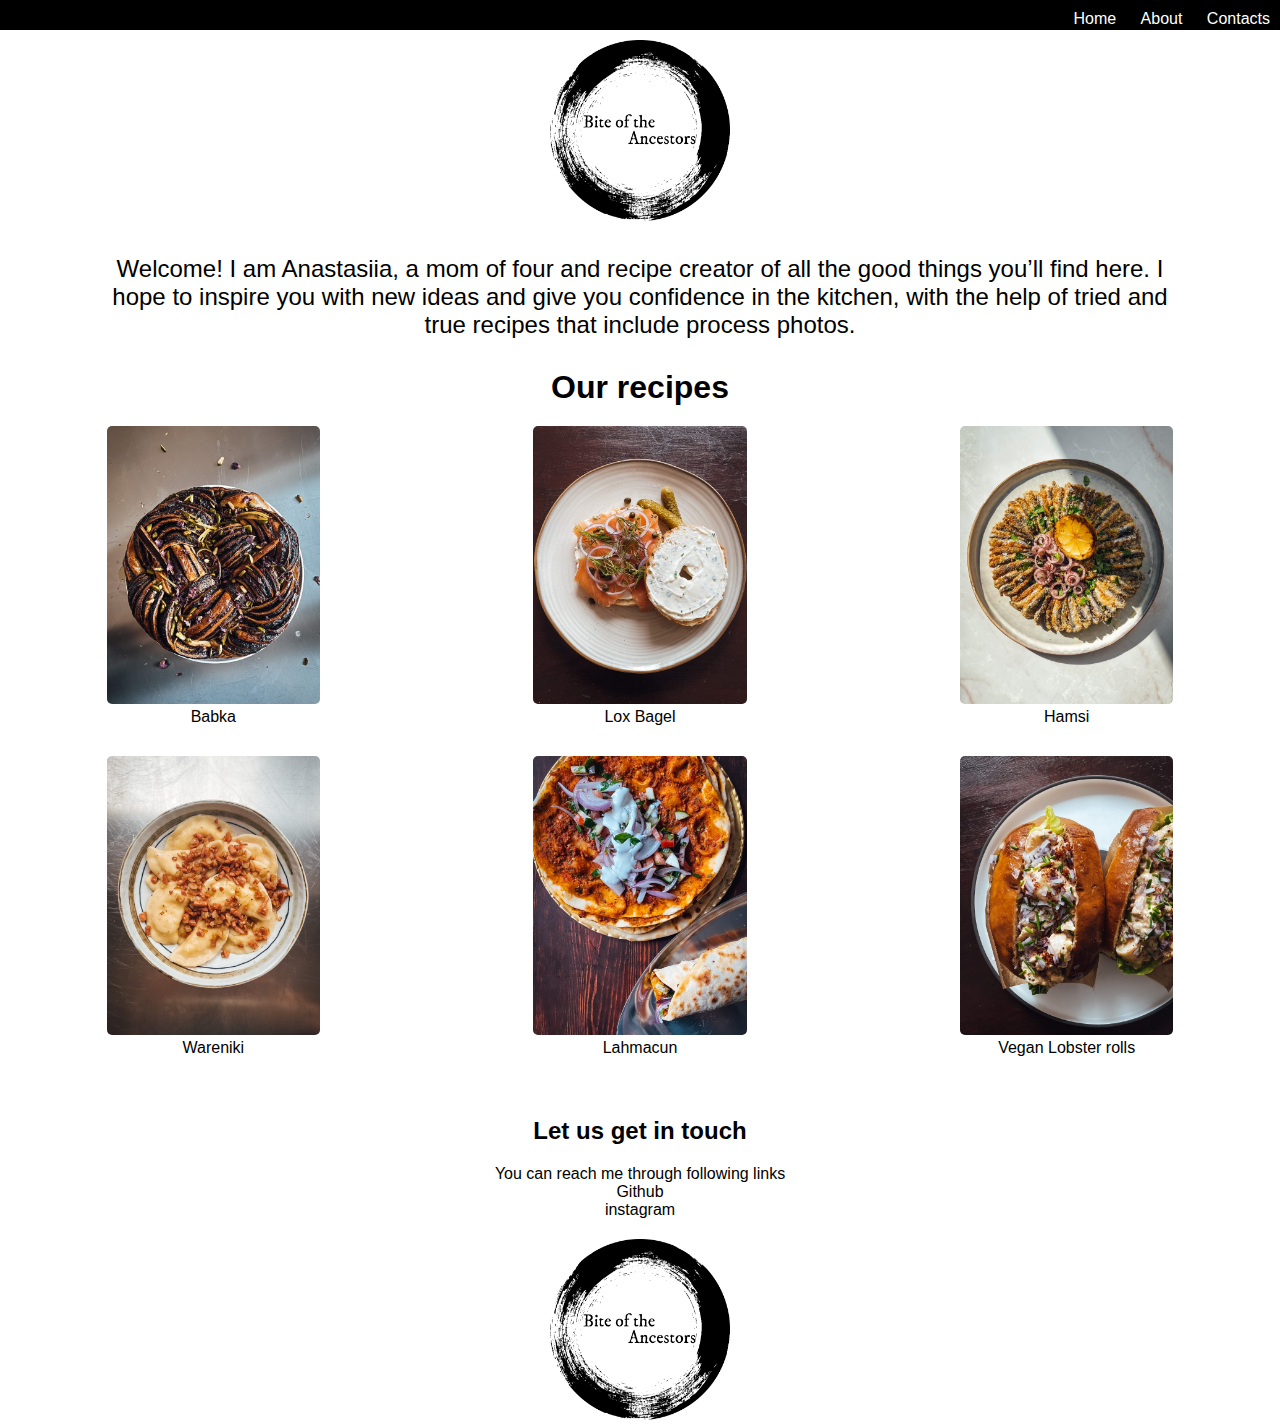
<file: html/index.html>
<!DOCTYPE html>
<html lang="en">

<head>
  <meta charset="UTF-8" />
  <meta name="viewport" content="width=device-width, initial-scale=1, shrink-to-fit=no" />
  <title>Bite of the Ancestors</title>
  <link href="//fonts.googleapis.com/css?family=Roboto:400,500,300" rel="stylesheet" type="text/css" />
  <link rel="stylesheet" href="../css/style.css" />
  <link rel="shortcut icon" type="image/x-icon" href="../image/Group 22.png" />
</head>

<body>
  <header>
    <nav>
      <a href="./index.html">Home </a>
      <a href="">About</a>
      <a href="">Contacts</a>
    </nav>
  </header>
  <div class="logo">
    <img src="../image/Group 22.png" alt="logo">
  </div>

  <main>

    Welcome! I am Anastasiia, a mom of four and recipe creator of all the good things you’ll find here. I hope to
    inspire you with new ideas and give you confidence in the kitchen, with the help of tried and true recipes that
    include process photos.
  </main>
  <h1>Our recipes</h1>
  <div class="container">
    <div class="item">
      <a href="babka.html"><img src="../image/babka.jpg" alt="babka photo">
      </a>
      <p>Babka</p>
    </div>
    <div class="item">
      <a href="lox_bagel.html">
        <img src="../image/lox_bagels.jpg" alt=" bagels photo">
      </a>
      <p>Lox Bagel</p>
    </div>

    <div class="item">

      <a href="hamsi.html">
        <img src="../image/hamsi.jpg" alt=" hamsi photo">
      </a>
      <p>Hamsi</p>
    </div>
    <div class="item">

      <a href="wareniki.html" target="_blank">
        <img src="../image/wareniki.jpg" alt="wareniki photo">
      </a>
      <p>Wareniki</p>
    </div>
    <div class="item">
      <a href="lahmacun.html">
        <img src="../image/lahmacun.jpg" alt=" LAhmacun photo">
      </a>
      <p>Lahmacun</p>
    </div>
    <div class="item">

      <a href="lobster.html">
        <img src="../image/vegan_lobster.jpg" alt=" Vegan Lobster photo">
      </a>
      <p>Vegan Lobster rolls</p>
    </div>
  </div>

  <section>
    <div class="container_contact">
      <h2 class="project-tile">Let us get in touch</h2>
      <p>You can reach me through following links
      <p>
      <ul>
        <li><a target="_blank" href="https://github.com/batuncer">
            Github</a></li>
        <li><a target="_blank" href="https://www.instagram.com/baki_tncr/?hl=en">
            instagram</a></li>
      </ul>
    </div>
  </section>

  <footer>
    <div class="logo">
      <img src="../image/Group 22.png" alt="logo">
    </div>
  </footer>

</body>

</html>
</file>
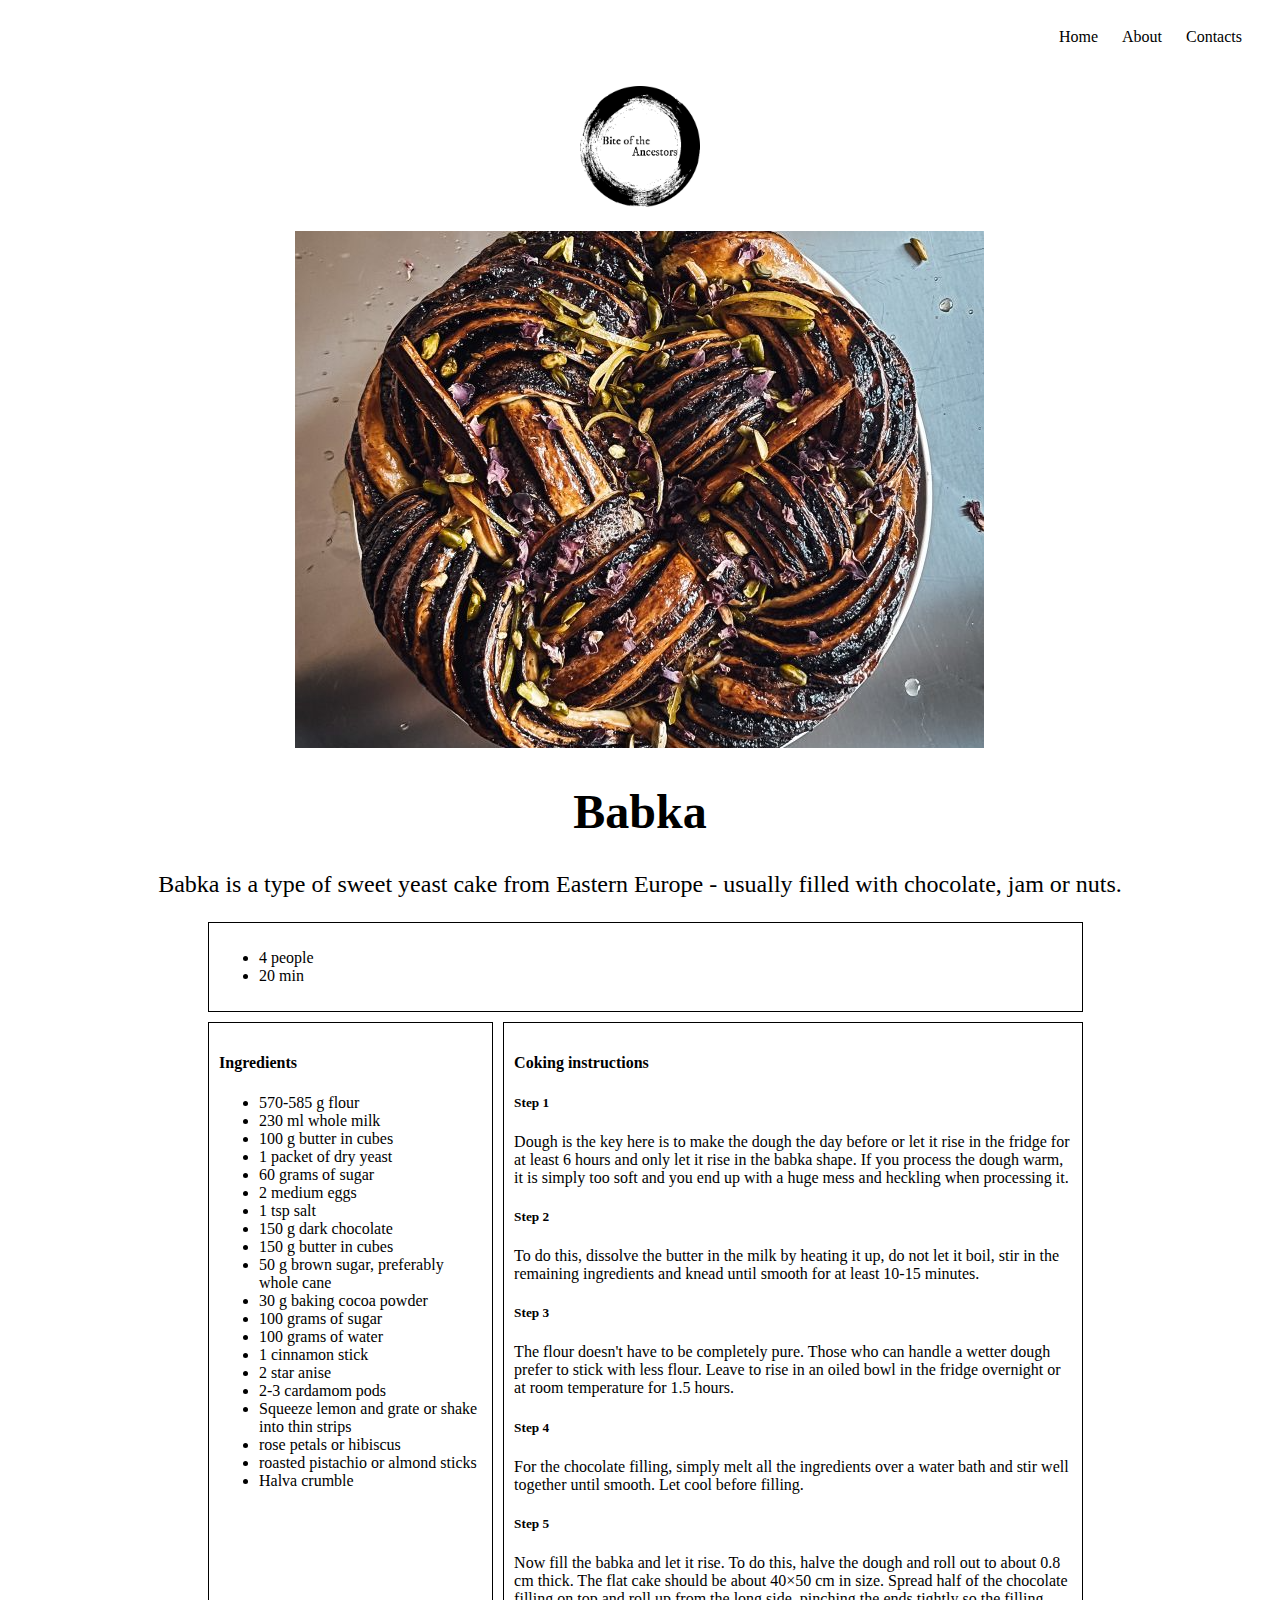
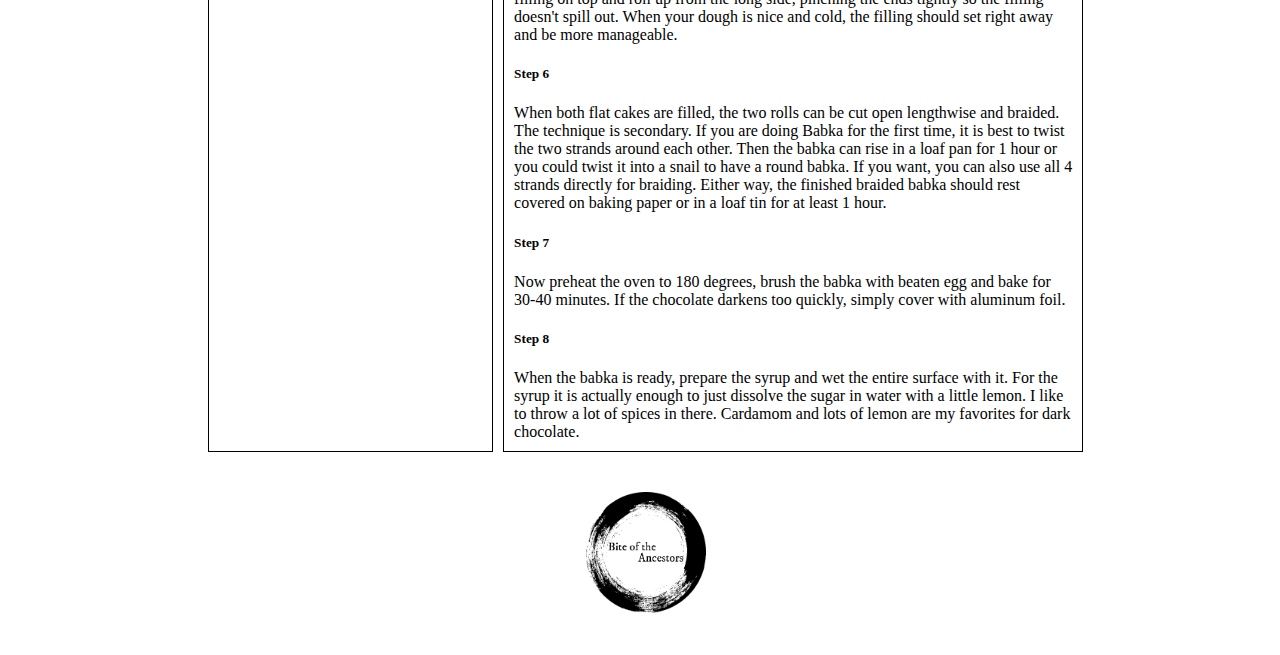
<file: html/babka.html>
<!DOCTYPE html>
<html lang="en">

<head>
    <meta charset="UTF-8">
    <meta http-equiv="X-UA-Compatible" content="IE=edge">
    <meta name="viewport" content="width=device-width, initial-scale=1.0">
    <link rel="stylesheet" href="../css/recipe.css">
    <title>Bite of the Ancestors</title>
    <link rel="shortcut icon" type="image/x-icon" href="../image/Group 22.png" />

</head>

<body>   
    <nav>
        <a href="./index.html">Home </a>
        <a href="">About</a>
        <a href="">Contacts</a>
      </nav>
      <div class="logo">
        <img src="../image/Group 22.png" alt="logo">
      </div>
<div class="image">
    <img src="../image/babka2.png" alt="babka photo">
</div>
  
    <main>
        <h1>Babka</h1>
        <p>Babka is a type of sweet yeast cake from Eastern Europe - usually filled with chocolate, jam or nuts. </p>
        
    </main>
   
    
    <div class="wrapper">
        <div class="box header"><ul><li>4 people</li><li>20 min</li></ul></div>
        <div class="box sidebar"> <h4>Ingredients</h4>
            <ul>
                <li>570-585 g flour</li>
                <li>230 ml whole milk</li>
                <li>100 g butter in cubes</li>
                <li>1 packet of dry yeast</li>
                <li>60 grams of sugar</li>
                <li>2 medium eggs</li>
                <li>1 tsp salt</li>
                <li>150 g dark chocolate</li>
                <li>150 g butter in cubes</li>
                <li>50 g brown sugar, preferably whole cane</li>
                <li>30 g baking cocoa powder</li>
                <li>100 grams of sugar</li>
                <li> 100 grams of water</li>
                <li>1 cinnamon stick</li>
                <li>2 star anise</li>
                <li> 2-3 cardamom pods</li>
                <li>Squeeze lemon and grate or shake into thin strips</li>
                <li>rose petals or hibiscus</li>
                <li>roasted pistachio or almond sticks</li>
                <li>Halva crumble</li>
            </ul></div>
        <div class="box content"><h4>Coking instructions</h4>
            <h5>Step 1</h5>
            Dough is the key here is to make the dough the day before or let it rise in the fridge for at least 6 hours
            and only let it rise in the babka shape. If you process the dough warm, it is simply too soft and you end up
            with a huge mess and heckling when processing it.
            <h5>Step 2</h5>
            To do this, dissolve the butter in the milk by heating it up, do not let it boil, stir in the remaining
            ingredients and knead until smooth for at least 10-15 minutes.
            <h5>Step 3</h5>
            The flour doesn't have to be completely pure. Those who can handle a wetter dough prefer to stick with less
            flour. Leave to rise in an oiled bowl in the fridge overnight or at room temperature for 1.5 hours.
            <h5>Step 4</h5>
            For the chocolate filling, simply melt all the ingredients over a water bath and stir well together until
            smooth. Let cool before filling.
            <h5> Step 5</h5>
            Now fill the babka and let it rise. To do this, halve the dough and roll out to about 0.8 cm thick. The flat
            cake should be about 40×50 cm in size. Spread half of the chocolate filling on top and roll up from the long
            side, pinching the ends tightly so the filling doesn't spill out. When your dough is nice and cold, the
            filling should set right away and be more manageable.
            <h5>Step 6</h5>
            When both flat cakes are filled, the two rolls can be cut open lengthwise and braided. The technique is
            secondary. If you are doing Babka for the first time, it is best to twist the two strands around each other.
            Then the babka can rise in a loaf pan for 1 hour or you could twist it into a snail to have a round babka.
            If you want, you can also use all 4 strands directly for braiding. Either way, the finished braided babka
            should rest covered on baking paper or in a loaf tin for at least 1 hour.
            <h5>Step 7</h5>
            Now preheat the oven to 180 degrees, brush the babka with beaten egg and bake for 30-40 minutes. If the
            chocolate darkens too quickly, simply cover with aluminum foil.
            <h5>Step 8</h5>
            When the babka is ready, prepare the syrup and wet the entire surface with it. For the syrup it is actually
            enough to just dissolve the sugar in water with a little lemon. I like to throw a lot of spices in there.
            Cardamom and lots of lemon are my favorites for dark chocolate.
          </div>
        <div class="box footer"> <div class="logo">
          <img src="../image/Group 22.png" alt="logo">
        </div></div>
      </div>

    
</body>

</html>
</file>
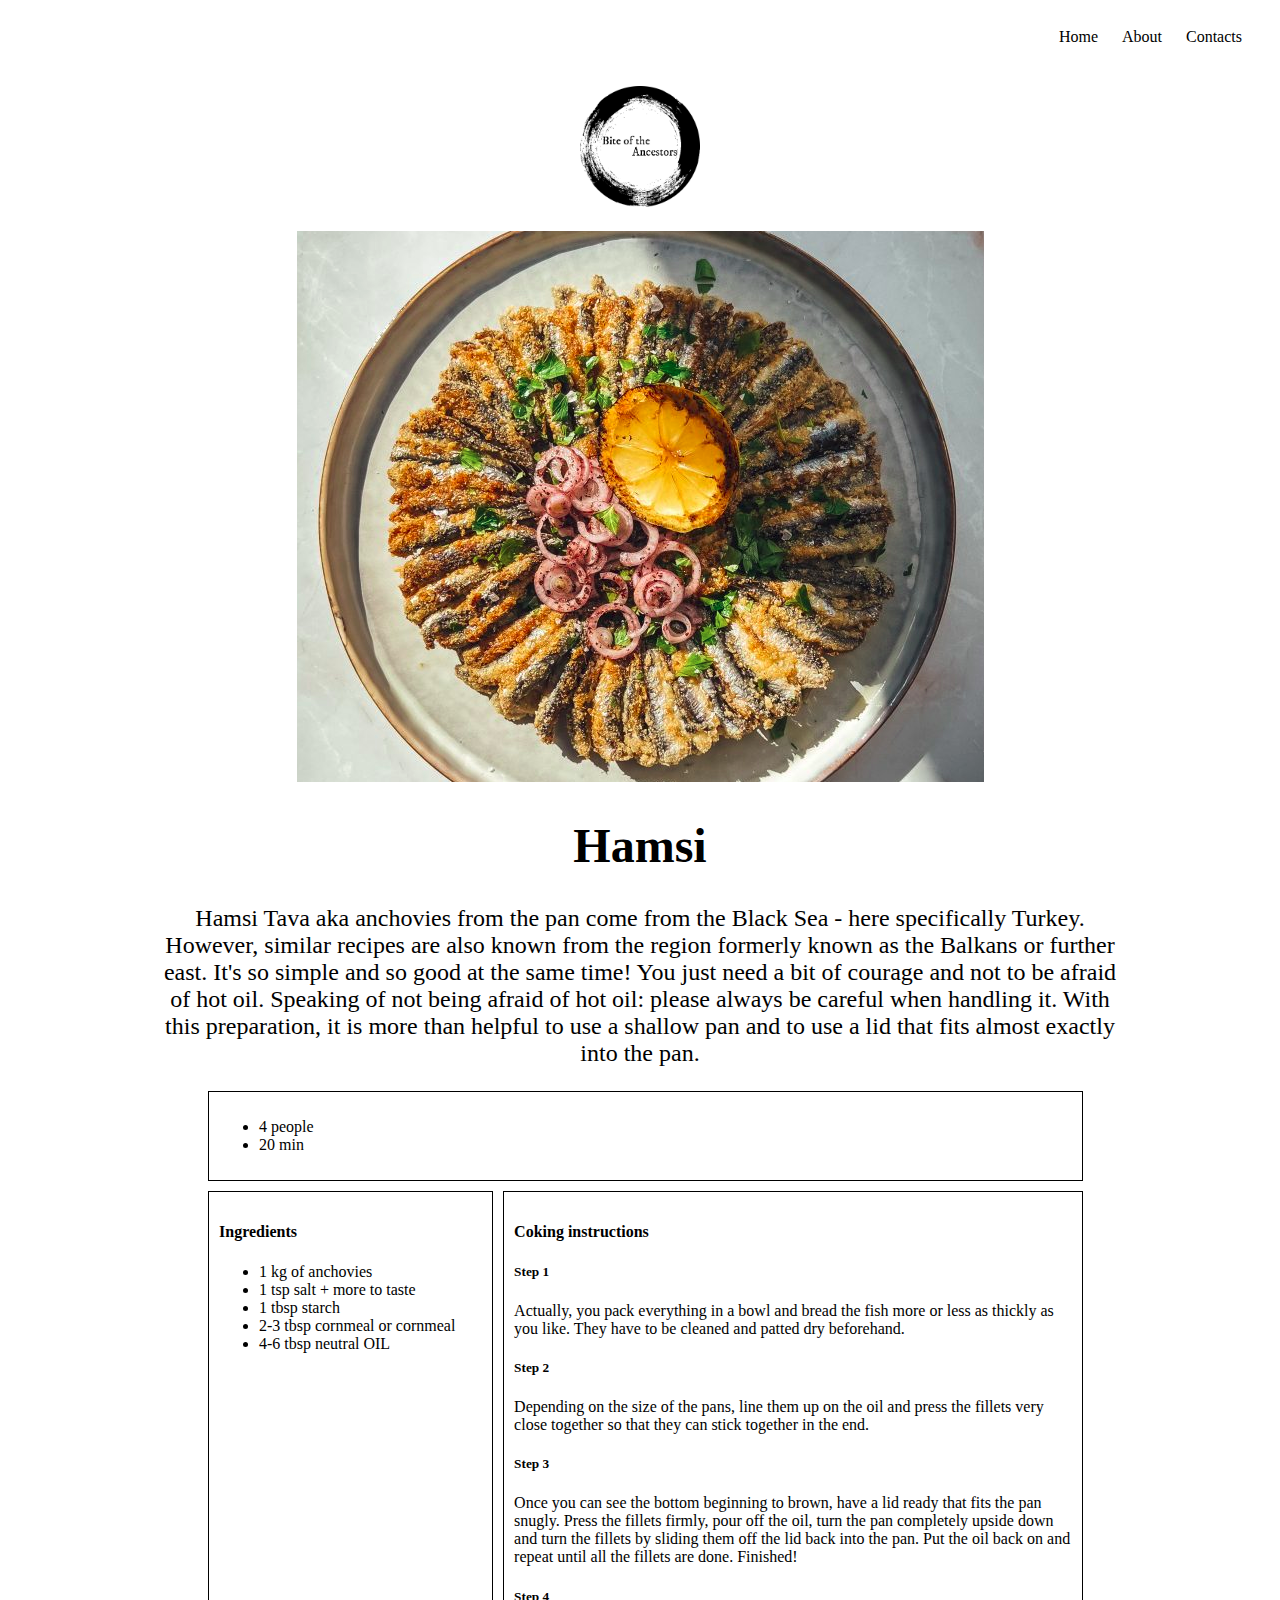
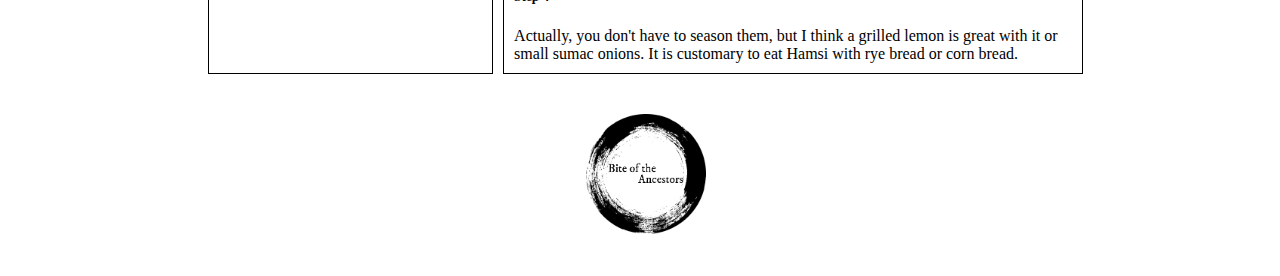
<file: html/hamsi.html>
<!DOCTYPE html>
<html lang="en">

<head>
  <meta charset="UTF-8">
  <meta http-equiv="X-UA-Compatible" content="IE=edge">
  <meta name="viewport" content="width=device-width, initial-scale=1.0">
  <link rel="stylesheet" href="../css/recipe.css">
  <title>Bite of the Ancestors</title>
  <link rel="shortcut icon" type="image/x-icon" href="../image/Group 22.png" />

</head>

<body>
  <nav>
    <a href="./index.html">Home </a>
    <a href="./.html">About</a>
    <a href="./.html">Contacts</a>
  </nav>
  <div class="logo">
    <img src="../image/Group 22.png" alt="logo">
  </div>
  <div class="image">
    <img src="../image/hamsi2.png" alt="hamsi photo">
  </div>


  <main>
    <h1>Hamsi</h1>
    <p>Hamsi Tava aka anchovies from the pan come from the Black Sea - here specifically Turkey. However, similar
      recipes are also known from the region formerly known as the Balkans or further east. It's so simple and so good
      at the same time! You just need a bit of courage and not to be afraid of hot oil.

      Speaking of not being afraid of hot oil: please always be careful when handling it. With this preparation, it is
      more than helpful to use a shallow pan and to use a lid that fits almost exactly into the pan. </p>
  </main>


  <div class="wrapper">
    <div class="box header">
      <ul>
        <li>4 people</li>
        <li>20 min</li>
      </ul>
    </div>
    <div class="box sidebar">
      <h4>Ingredients</h4>
      <ul>
        <li>1 kg of anchovies</li>
        <li>1 tsp salt + more to taste</li>
        <li>1 tbsp starch</li>
        <li>2-3 tbsp cornmeal or cornmeal</li>
        <li>4-6 tbsp neutral OIL</li>

      </ul>
    </div>
    <div class="box content">
      <h4>Coking instructions</h4>
      <h5>Step 1</h5>
      Actually, you pack everything in a bowl and bread the fish more or less as thickly as you like. They have to be
      cleaned and patted dry beforehand.
      <h5>Step 2</h5>
      Depending on the size of the pans, line them up on the oil and press the fillets very close together so that they
      can stick together in the end.
      <h5>Step 3</h5>
      Once you can see the bottom beginning to brown, have a lid ready that fits the pan snugly. Press the fillets
      firmly, pour off the oil, turn the pan completely upside down and turn the fillets by sliding them off the lid
      back into the pan. Put the oil back on and repeat until all the fillets are done. Finished!
      <h5>Step 4</h5>
      Actually, you don't have to season them, but I think a grilled lemon is great with it or small sumac onions. It is
      customary to eat Hamsi with rye bread or corn bread.


    </div>
    <div class="box footer">
      <div class="logo">
        <img src="../image/Group 22.png" alt="logo">
      </div>
    </div>
  </div>


</body>

</html>
</file>
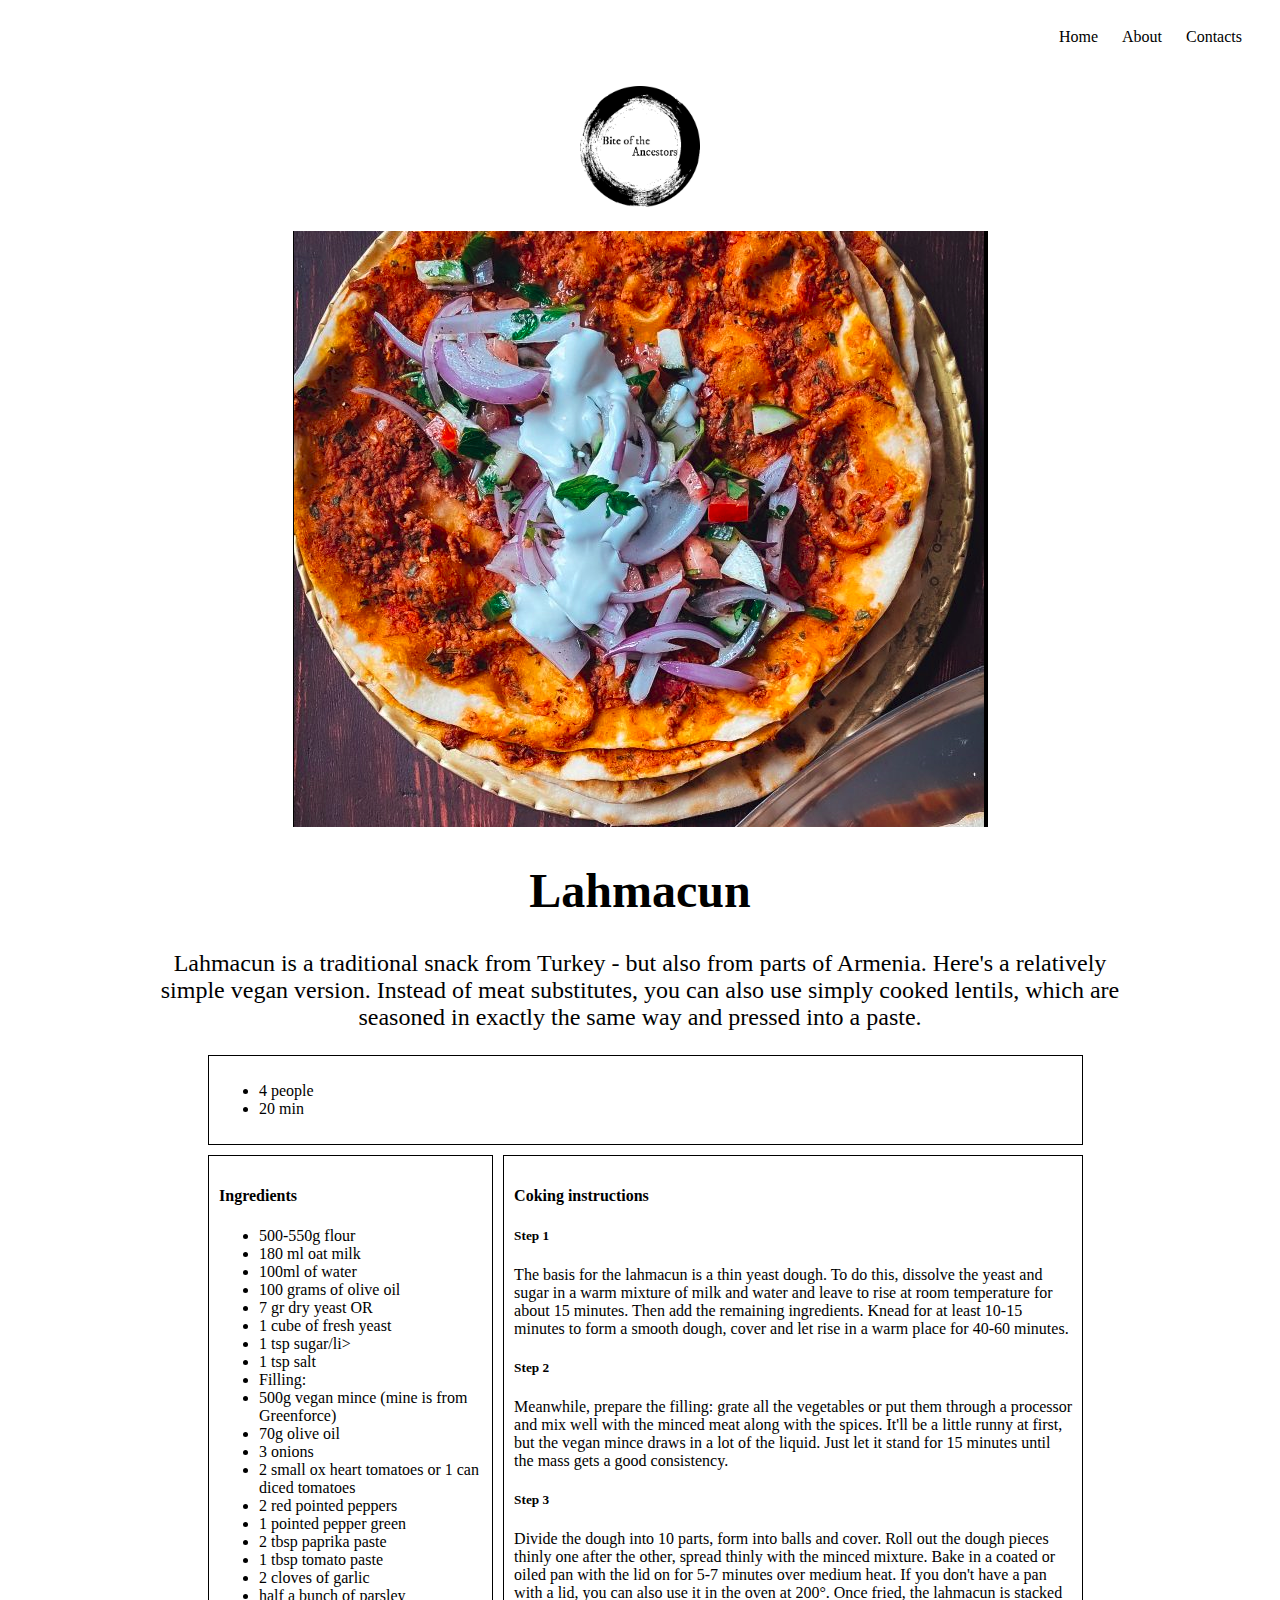
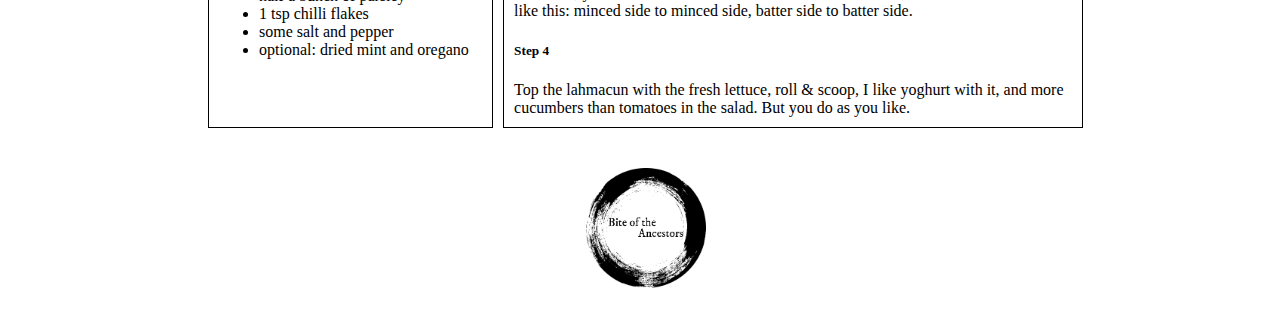
<file: html/lahmacun.html>
<!DOCTYPE html>
<html lang="en">

<head>
    <meta charset="UTF-8">
    <meta http-equiv="X-UA-Compatible" content="IE=edge">
    <meta name="viewport" content="width=device-width, initial-scale=1.0">
    <link rel="stylesheet" href="../css/recipe.css">
    <title>Bite of the Ancestors</title>
    <link rel="shortcut icon" type="image/x-icon" href="../image/Group 22.png" />

</head>

<body>   
    <nav>
        <a href="./index.html">Home </a>
        <a href="">About</a>
        <a href="">Contacts</a>
      </nav>
      <div class="logo">
        <img src="../image/Group 22.png" alt="logo">
      </div>
<div class="image">
    <img src="../image/lahmacun2.png" alt="lahmacun photo">
</div>
  
    <main>
        <h1>Lahmacun</h1>
        <p>Lahmacun is a traditional snack from Turkey - but also from parts of Armenia. Here's a relatively simple vegan version. Instead of meat substitutes, you can also use simply cooked lentils, which are seasoned in exactly the same way and pressed into a paste.</p>
        
    </main>
   
    
    <div class="wrapper">
        <div class="box header"><ul><li>4 people</li><li>20 min</li></ul></div>
        <div class="box sidebar"> <h4>Ingredients</h4>
            <ul>
                <li>500-550g flour</li>
                <li>180 ml oat milk</li>
                <li>100ml of water</li>
                <li>100 grams of olive oil</li>
                <li>7 gr dry yeast OR</li>
                <li>1 cube of fresh yeast</li>
                <li>1 tsp sugar/li>
                <li>1 tsp salt</li>
                <li>Filling:</li>
                <li>500g vegan mince (mine is from Greenforce)</li>
                <li>70g olive oil</li>
                <li>3 onions</li>
                <li>2 small ox heart tomatoes or 1 can diced tomatoes</li>
                <li>2 red pointed peppers</li>
                <li>1 pointed pepper green</li>
                <li>2 tbsp paprika paste</li>
                <li>1 tbsp tomato paste</li>
                <li>2 cloves of garlic</li>
                <li>half a bunch of parsley</li>
                <li>1 tsp chilli flakes</li>
                <li>some salt and pepper</li>
                <li>optional: dried mint and oregano</li>
            </ul></div>
        <div class="box content"><h4>Coking instructions</h4>
            <h5>Step 1</h5>
            The basis for the lahmacun is a thin yeast dough. To do this, dissolve the yeast and sugar in a warm mixture of milk and water and leave to rise at room temperature for about 15 minutes. Then add the remaining ingredients. Knead for at least 10-15 minutes to form a smooth dough, cover and let rise in a warm place for 40-60 minutes.
            <h5>Step 2</h5>
            Meanwhile, prepare the filling: grate all the vegetables or put them through a processor and mix well with the minced meat along with the spices. It'll be a little runny at first, but the vegan mince draws in a lot of the liquid. Just let it stand for 15 minutes until the mass gets a good consistency.
            <h5>Step 3</h5>
            Divide the dough into 10 parts, form into balls and cover. Roll out the dough pieces thinly one after the other, spread thinly with the minced mixture. Bake in a coated or oiled pan with the lid on for 5-7 minutes over medium heat. If you don't have a pan with a lid, you can also use it in the oven at 200°. Once fried, the lahmacun is stacked like this: minced side to minced side, batter side to batter side.
            <h5>Step 4</h5>
            Top the lahmacun with the fresh lettuce, roll & scoop, I like yoghurt with it, and more cucumbers than tomatoes in the salad. But you do as you like.

            
          </div>
        <div class="box footer"> <div class="logo">
          <img src="../image/Group 22.png" alt="logo">
        </div></div>
      </div>

    
</body>

</html>
</file>
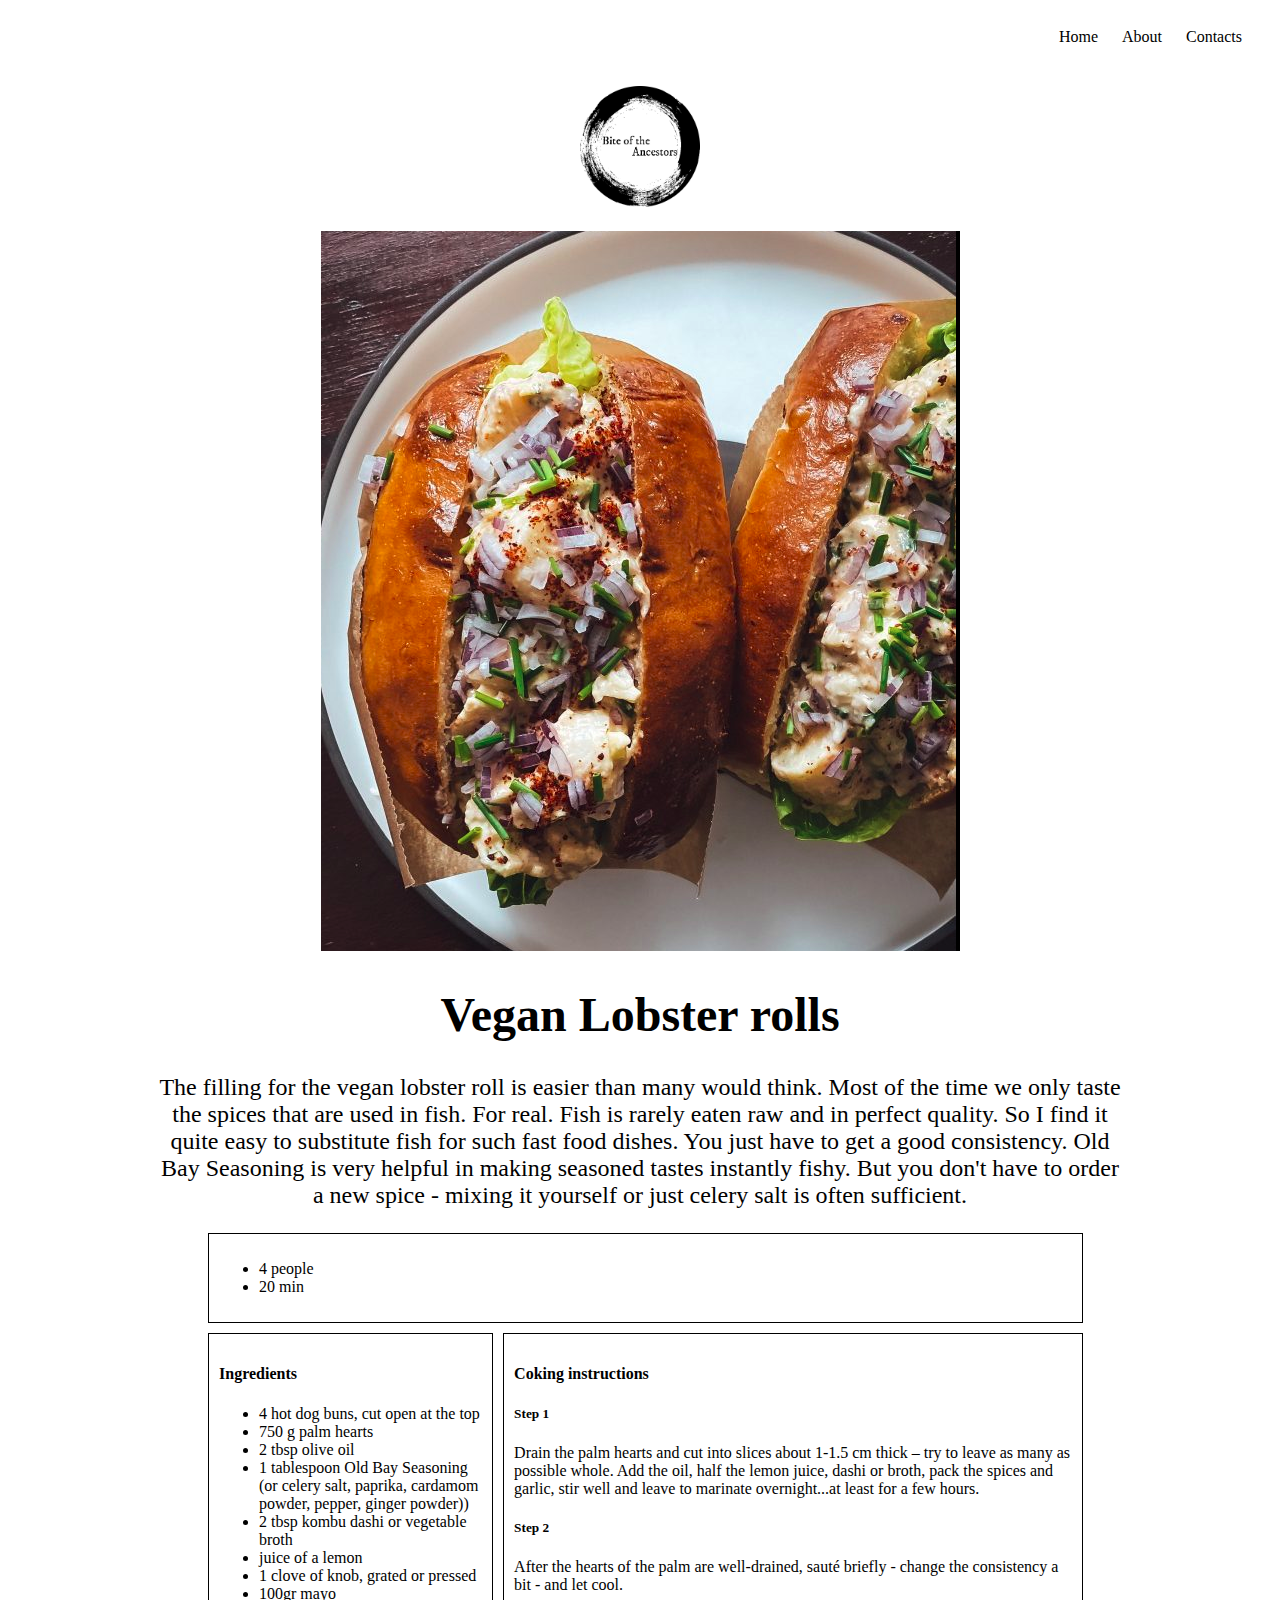
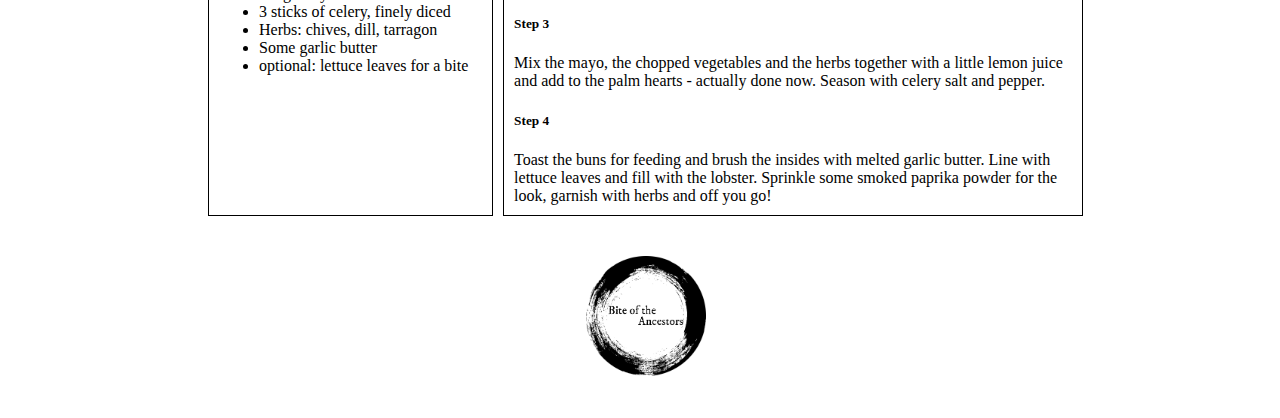
<file: html/lobster.html>
<!DOCTYPE html>
<html lang="en">

<head>
    <meta charset="UTF-8">
    <meta http-equiv="X-UA-Compatible" content="IE=edge">
    <meta name="viewport" content="width=device-width, initial-scale=1.0">
    <link rel="stylesheet" href="../css/recipe.css">
    <title>Bite of the Ancestors</title>
    <link rel="shortcut icon" type="image/x-icon" href="../image/Group 22.png" />

</head>

<body>   
    <nav>
        <a href="./index.html">Home </a>
        <a href="">About</a>
        <a href="">Contacts</a>
      </nav>
      <div class="logo">
        <img src="../image/Group 22.png" alt="logo">
      </div>
<div class="image">
    <img src="../image/lobster.png" alt="lobster photo">
</div>
  
    <main>
        <h1>Vegan Lobster rolls</h1>
        <p>The filling for the vegan lobster roll is easier than many would think. Most of the time we only taste the spices that are used in fish. For real. Fish is rarely eaten raw and in perfect quality. So I find it quite easy to substitute fish for such fast food dishes. You just have to get a good consistency. Old Bay Seasoning is very helpful in making seasoned tastes instantly fishy.  
          But you don't have to order a new spice - mixing it yourself or just celery salt is often sufficient.</p>
        
    </main>
   
    
    <div class="wrapper">
        <div class="box header"><ul><li>4 people</li><li>20 min</li></ul></div>
        <div class="box sidebar"> <h4>Ingredients</h4>
            <ul>
                <li>4 hot dog buns, cut open at the top</li>
                <li>750 g palm hearts</li>
                <li>2 tbsp olive oil</li>
                <li>1 tablespoon Old Bay Seasoning (or celery salt, paprika, cardamom powder, pepper, ginger powder))</li>
                <li>2 tbsp kombu dashi or vegetable broth</li>
                <li>juice of a lemon</li>
                <li>1 clove of knob, grated or pressed</li>
                <li>100gr mayo</li>
                <li>3 sticks of celery, finely diced</li>
                <li>Herbs: chives, dill, tarragon</li>
                <li>Some garlic butter</li>
                <li>optional: lettuce leaves for a bite</li>
                
            </ul></div>
        <div class="box content"><h4>Coking instructions</h4>
            <h5>Step 1</h5>
            Drain the palm hearts and cut into slices about 1-1.5 cm thick – try to leave as many as possible whole. Add the oil, half the lemon juice, dashi or broth, pack the spices and garlic, stir well and leave to marinate overnight...at least for a few hours.

            <h5>Step 2</h5>
            After the hearts of the palm are well-drained, sauté briefly - change the consistency a bit - and let cool.

            <h5>Step 3</h5>
            Mix the mayo, the chopped vegetables and the herbs together with a little lemon juice and add to the palm hearts - actually done now. Season with celery salt and pepper.

            <h5>Step 4</h5>
            Toast the buns for feeding and brush the insides with melted garlic butter. Line with lettuce leaves and fill with the lobster. Sprinkle some smoked paprika powder for the look, garnish with herbs and off you go!

           
          </div>
        <div class="box footer"> <div class="logo">
          <img src="../image/Group 22.png" alt="logo">
        </div></div>
      </div>

    
</body>

</html>
</file>
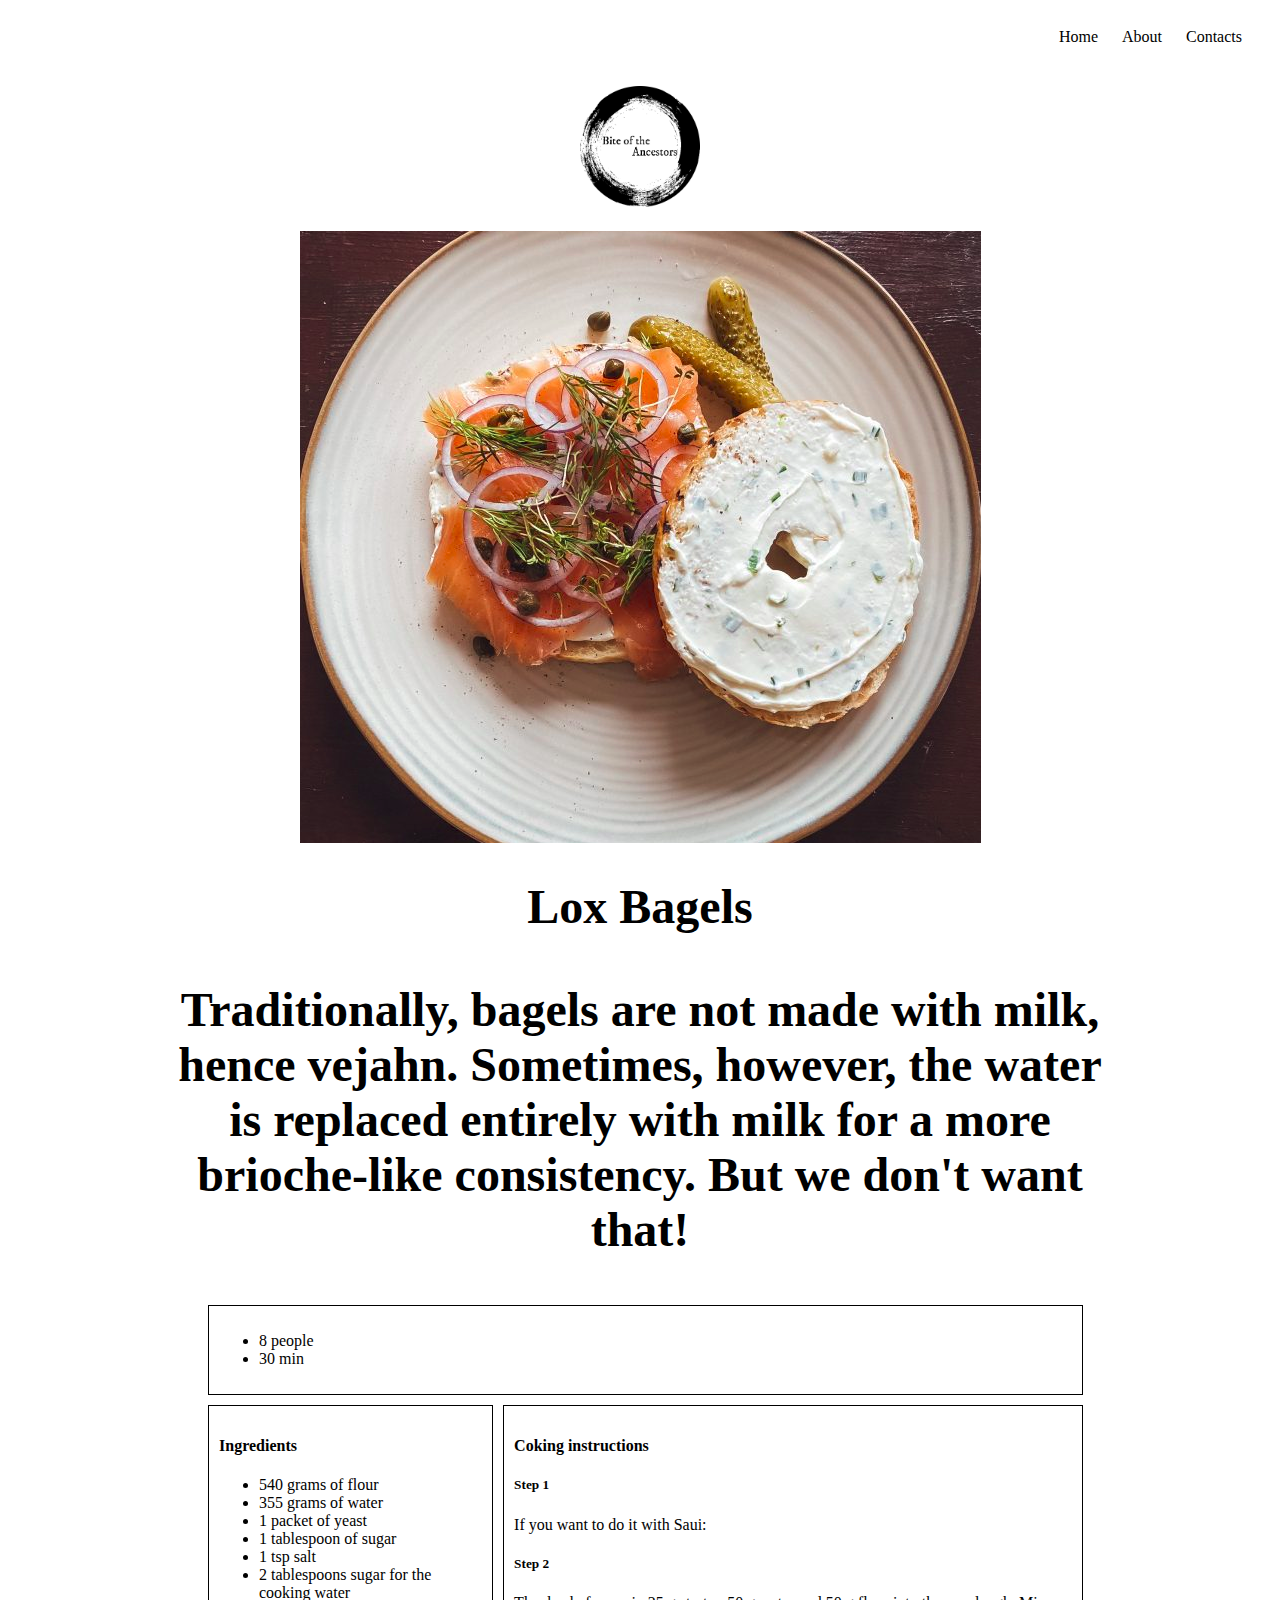
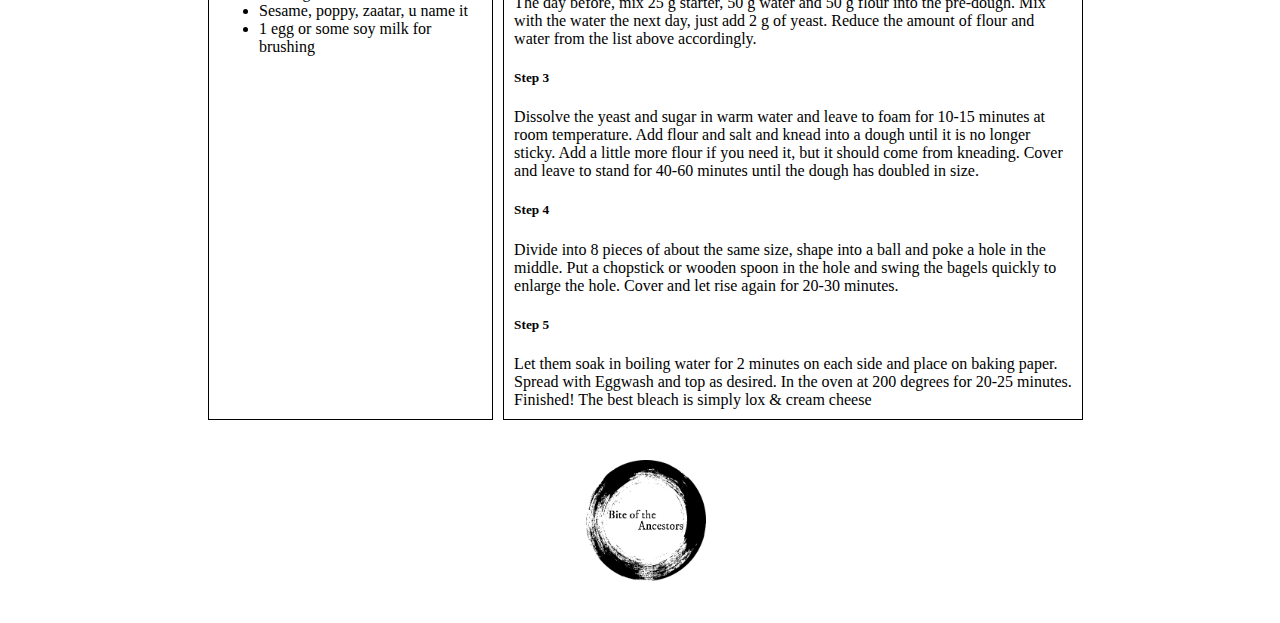
<file: html/lox_bagel.html>
<!DOCTYPE html>
<html lang="en">

<head>
    <meta charset="UTF-8">
    <meta http-equiv="X-UA-Compatible" content="IE=edge">
    <meta name="viewport" content="width=device-width, initial-scale=1.0">
    <link rel="stylesheet" href="../css/recipe.css">
    <title>Bite of the Ancestors</title>
    <link rel="shortcut icon" type="image/x-icon" href="../image/Group 22.png" />

</head>

<body>   
    <nav>
        <a href="./index.html">Home </a>
        <a href="">About</a>
        <a href="">Contacts</a>
      </nav>
      <div class="logo">
        <img src="../image/Group 22.png" alt="logo">
      </div>
<div class="image">
    <img src="../image/bagels.png" alt="bagels photo">
</div>
  
    <main>
        <h1>Lox Bagels<h1>
       
          <p>Traditionally, bagels are not made with milk, hence vejahn. Sometimes, however, the water is replaced entirely with milk for a more brioche-like consistency. But we don't want that!</p>
    </main>
   
    
    <div class="wrapper">
        <div class="box header"><ul><li>8 people</li><li>30 min</li></ul></div>
        <div class="box sidebar"> <h4>Ingredients</h4>
            <ul>
                <li>540 grams of flour</li>
                <li>355 grams of water</li>
                <li>1 packet of yeast</li>
                <li>1 tablespoon of sugar</li>
                <li>1 tsp salt</li>
                <li>2 tablespoons sugar for the cooking water</li>
                <li>Sesame, poppy, zaatar, u name it</li>
                <li>1 egg or some soy milk for brushing</li>
               
            </ul></div>
        <div class="box content"><h4>Coking instructions</h4>
            <h5>Step 1</h5>
            If you want to do it with Saui:
            <h5>Step 2</h5>
            The day before, mix 25 g starter, 50 g water and 50 g flour into the pre-dough. Mix with the water the next day, just add 2 g of yeast. Reduce the amount of flour and water from the list above accordingly.
            <h5>Step 3</h5>
            Dissolve the yeast and sugar in warm water and leave to foam for 10-15 minutes at room temperature. Add flour and salt and knead into a dough until it is no longer sticky. Add a little more flour if you need it, but it should come from kneading. Cover and leave to stand for 40-60 minutes until the dough has doubled in size.
            <h5>Step 4</h5>
            Divide into 8 pieces of about the same size, shape into a ball and poke a hole in the middle. Put a chopstick or wooden spoon in the hole and swing the bagels quickly to enlarge the hole. Cover and let rise again for 20-30 minutes.
            <h5> Step 5</h5>
            Let them soak in boiling water for 2 minutes on each side and place on baking paper. Spread with Eggwash and top as desired. In the oven at 200 degrees for 20-25 minutes. 
Finished! The best bleach is simply lox & cream cheese
            
          </div>
        <div class="box footer"> <div class="logo">
          <img src="../image/Group 22.png" alt="logo">
        </div></div>
      </div>

    
</body>

</html>
</file>
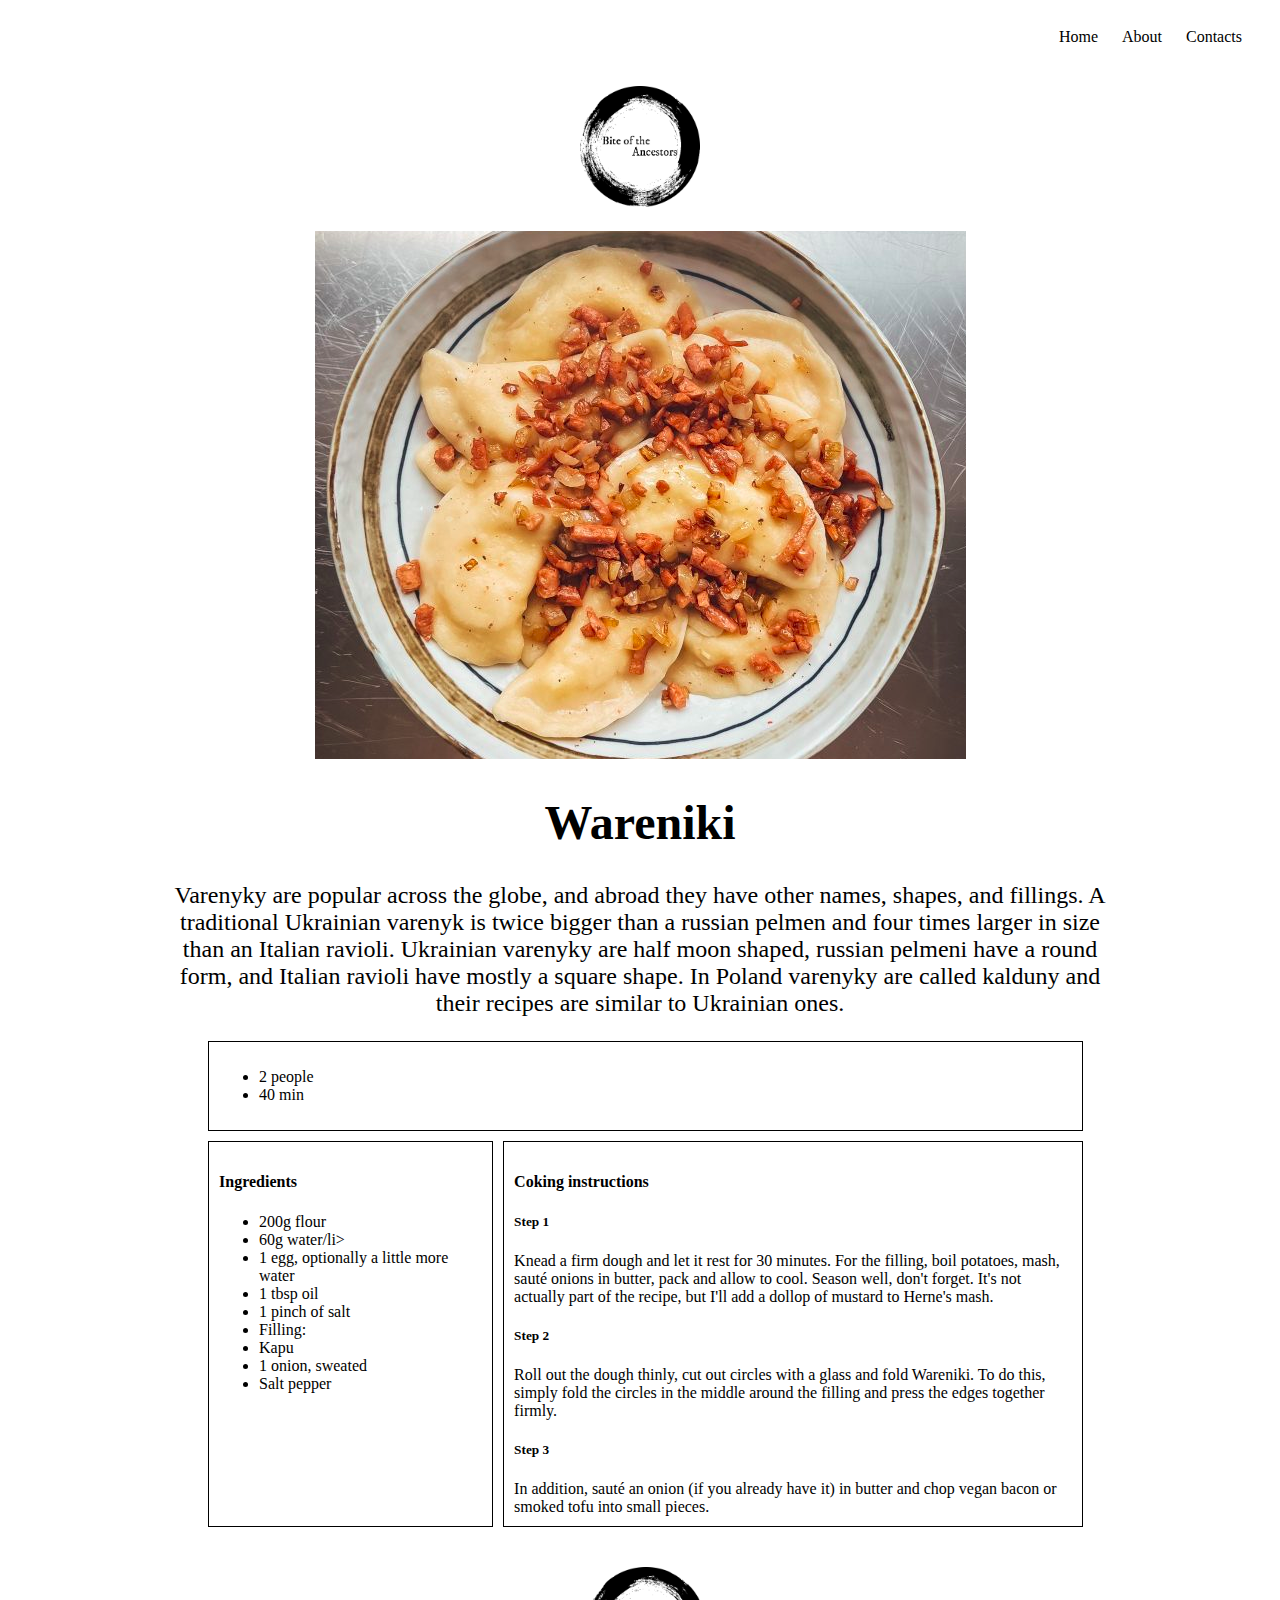
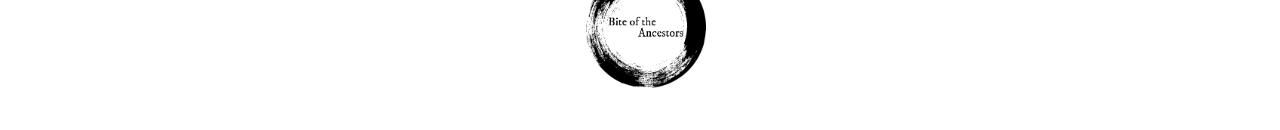
<file: html/wareniki.html>
<!DOCTYPE html>
<html lang="en">

<head>
    <meta charset="UTF-8">
    <meta http-equiv="X-UA-Compatible" content="IE=edge">
    <meta name="viewport" content="width=device-width, initial-scale=1.0">
    <link rel="stylesheet" href="../css/recipe.css">
    <title>Bite of the Ancestors</title>
    <link rel="shortcut icon" type="image/x-icon" href="../image/Group 22.png" />

</head>

<body>   
    <nav>
        <a href="./index.html">Home </a>
        <a href="">About</a>
        <a href="">Contacts</a>
      </nav>
      <div class="logo">
        <img src="../image/Group 22.png" alt="logo">
      </div>
<div class="image">
    <img src="../image/wareniki2.png" alt="wareniki photo">
</div>
  
    <main>
        <h1>Wareniki</h1>
        <p>Varenyky are popular across the globe, and abroad they have other names, shapes, and fillings. A traditional Ukrainian varenyk is twice bigger than a russian pelmen and four times larger in size than an Italian ravioli. Ukrainian varenyky are half moon shaped, russian pelmeni have a round form, and Italian ravioli have mostly a square shape. In Poland varenyky are called kalduny and their recipes are similar to Ukrainian ones.
        </p>
        
    </main>
   
    
    <div class="wrapper">
        <div class="box header"><ul><li>2 people</li><li>40 min</li></ul></div>
        <div class="box sidebar"> <h4>Ingredients</h4>
            <ul>
                <li>200g flour</li>
                <li>60g water/li>
                <li>1 egg, optionally a little more water</li>
                <li>1 tbsp oil</li>
                <li>1 pinch of salt</li>
                <li>Filling:</li>
                <li>Kapu</li>
                <li>1 onion, sweated</li>
                <li>Salt pepper</li>
                
            </ul></div>
        <div class="box content"><h4>Coking instructions</h4>
            <h5>Step 1</h5>
            Knead a firm dough and let it rest for 30 minutes. For the filling, boil potatoes, mash, sauté onions in butter, pack and allow to cool. Season well, don't forget. It's not actually part of the recipe, but I'll add a dollop of mustard to Herne's mash.
            <h5>Step 2</h5>
            Roll out the dough thinly, cut out circles with a glass and fold Wareniki. To do this, simply fold the circles in the middle around the filling and press the edges together firmly.
            <h5>Step 3</h5>
            In addition, sauté an onion (if you already have it) in butter and chop vegan bacon or smoked tofu into small pieces.
            
          </div>
        <div class="box footer"> <div class="logo">
          <img src="../image/Group 22.png" alt="logo">
        </div></div>
      </div>

    
</body>

</html>
</file>
<file: css/style.css>
/**
 * Add your custom styles below
 * 
 * Remember: 
 * - Be organised, use comments and separate your styles into meaningful chunks
 *    for example: General styles, Navigation styles, Hero styles, Footer etc.
 * 
 */
 * {
    margin: 0;
    padding: 0;
    box-sizing: border-box;
    font-family: 'Josefin Sans', sans-serif;
    text-decoration: none;

}


nav {
    text-align: end;
    height: 30px;
    background-color: black;
    padding-top: 10px;
}

nav a {

    color: white;
    margin: 10px
}

.logo {
    margin-top: 10px;
    text-align: center;
}

.logo img {
    width: 180px;
}

main {
    margin: 30px 100px;
    font-size: x-large;
    text-align: center;
}

h1 {
    text-align: center;
    margin: 20px;
}

.container {
    display: grid;
    grid-template-columns: repeat(3, 1fr);


}

.item {
    text-align: center;
    padding-bottom: 30px;


}

.item a img {
    width: 50%;
    object-fit: cover;
    text-align: center;
    -webkit-filter: grayscale(0) blur(0);
    filter: grayscale(0) blur(0);
    -webkit-transition: .3s ease-in-out;
    transition: .3s ease-in-out;
    border-radius: 5px;

}

.item a:hover img {
    -webkit-filter: grayscale(100%) blur(3px);
    filter: grayscale(100%) blur(3px);
}

.item p {
    text-align: center;
}


.container_contact {
    text-align: center;
    padding: 10px;

}

.container_contact h2 {
    margin: 20px;
}

.container_contact li a {
    color: black;
    margin: 10px;
}

footer .logo {
    margin-top: 10px;
}

@media only screen and (max-width: 600px) {
    .container {
        display: grid;
        grid-template-columns: repeat(1, 1fr);


    }
}

@media screen and (min-width: 600px) {
    .container {
        display: grid;
        grid-template-columns: repeat(2, 1fr);
    }

}

@media screen and (min-width:900px) {
    .container {
        display: grid;
        grid-template-columns: repeat(3, 1fr);
    }

}
</file>
<file: css/recipe.css>
* {
    text-decoration: none;
    color: black;
    box-sizing: border-box;
  
  }
  
  nav {
    text-align: end;
    padding: 20px;

  }
  
  nav a {
    padding: 10px;
  }
  
  .logo {
    margin-top: 10px;
    text-align: center;
    margin: 20px;
  }
  
  .logo img {
    width: 120px;
    object-fit: cover;
  }
  
  .image {
    text-align: center;
    width: 100%;
  
  }
  
  main {
    text-align: center;
    font-size: x-large;
    margin: 0 150px 0 150px;
  }
  
  .sidebar {
    grid-area: sidebar;
  }
  
  .content {
    grid-area: content;
  }
  
  .header {
    grid-area: header;
  }
  
  .footer {
    grid-area: footer;
  }
  
  
  .wrapper {
    display: grid;
    grid-gap: 10px;
    grid-template-columns: 33% 33% 33%;
    grid-template-areas:
      "header header header"
      "sidebar content content"
      "footer  footer  footer";
    margin: 0 200px;
  
  }
  
  
  .box {
    border: 1px solid black;
    ;
    padding: 10px;
    font-size: 100%;
  }
  
  .sidebar {
    border-right: 1px solid black;
  
  }
  
  .header {
    border-bottom: 1px solid black;
  }
  
  .footer {
    border: none;
  }
  
  
  
  @media only screen and (max-width: 800px) {
    .wrapper {
      display: grid;
      grid-gap: 10px;
      grid-template-columns: 100%;
      grid-template-areas:
        "header"
        "sidebar"
        "content"
        "footer";
      margin: 0;
  
    }
  
  }
</file>
